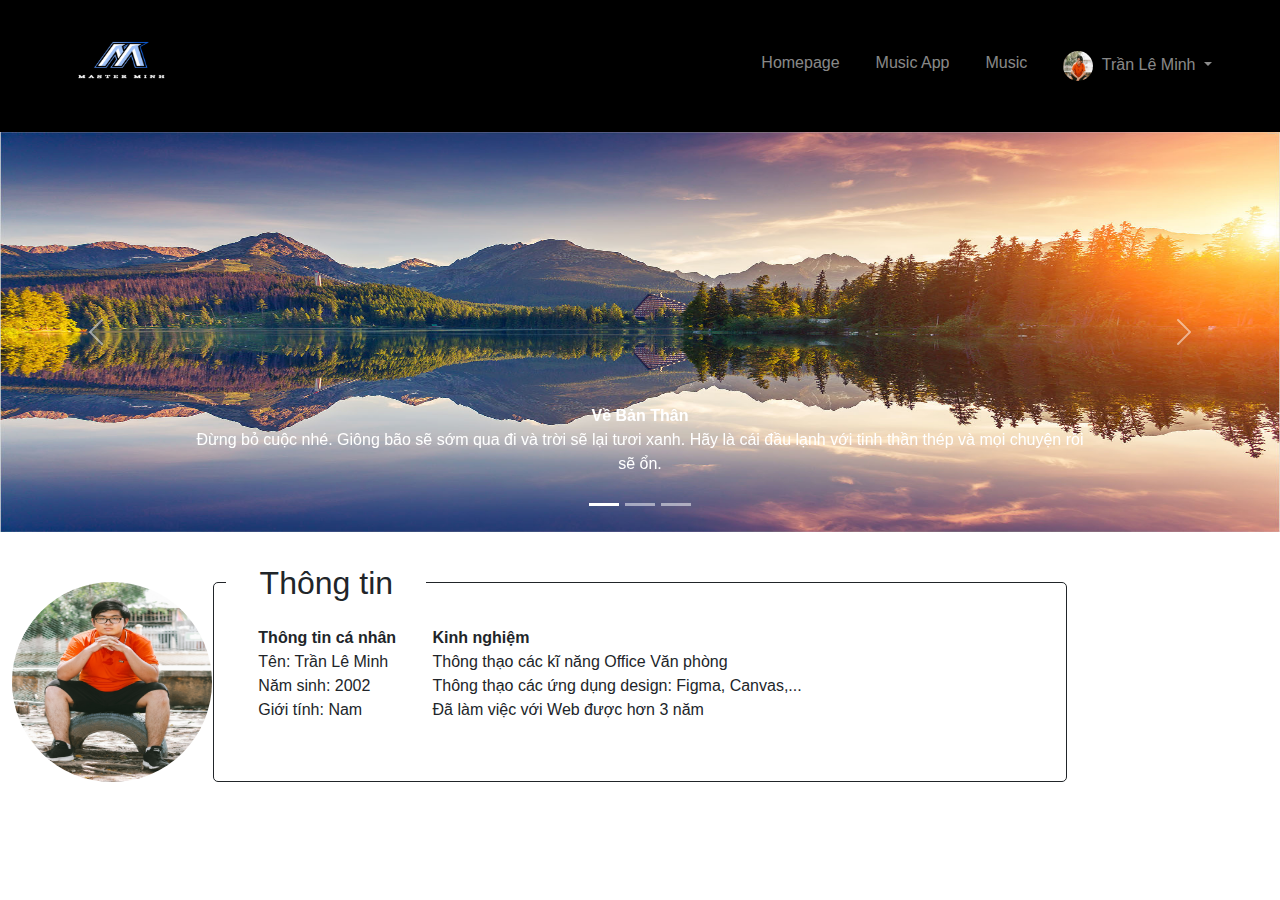
<file: owner.html>
<!DOCTYPE html>
<html lang="en">
<head>
    <meta charset="UTF-8">
    <meta name="viewport" content="width=device-width, initial-scale=1.0">
    <meta http-equiv="X-UA-Compatible" content="ie=edge">
    <title>Owner</title>
    <link rel="shortcut icon" href="image/icons/favicon.ico" type="image/png">
    <link rel="stylesheet" href="https://cdnjs.cloudflare.com/ajax/libs/font-awesome/6.4.0/css/all.min.css" />
    <link rel="stylesheet" href="css/bootstrap-5.3.0-alpha3-dist/bootstrap.min.css">
    <!--===============================================================================================-->
    <link rel="stylesheet" type="text/css" href="vendor/animate/animate.css">
    <!--===============================================================================================-->
    <link rel="stylesheet" type="text/css" href="css/owner.css">
    <!--===============================================================================================-->
</head>
<body>
    <header>
        <div class="container">
            <div class="row">
                <div class="col-3 logo">
                    <img src="image/logo.png" alt="Logo" style="width:100px; height:50px;">
                </div>
                <nav class="navbar navbar-expand-sm navbar-dark col-9">
                    <button class="navbar-toggler" type="button" data-bs-toggle="collapse"
                        data-bs-target="#collapsibleNavbar">
                        <span class="navbar-toggler-icon flex-row-reverse"></span>
                    </button>
                    <div class="collapse navbar-collapse flex-row-reverse" id="collapsibleNavbar">
                        <ul class="navbar-nav">
                            <li class="nav-item"><a class="nav-link" href="#">Homepage</a></li>
                            <li class="nav-item"><a class="nav-link" href="https://my-music.github.io/">Music App</a></li>
                            <li class="nav-item"><a class="nav-link" href="https://my-music.github.io/music.html">Music</a></li>
                            <!-- Dropdown -->
                            <li class="nav-item dropdown">
                                <a href="#" class="nav-link dropdown-toggle" id="navbardrop" data-bs-toggle="dropdown">
                                    <img class="rounded-circle" style="width:30px; height:30px;" src="image/avatar.jpg"
                                        alt="Ảnh người dùng">&nbsp
                                    Trần Lê Minh
                                </a>
                                <div class="dropdown-menu">
                                    <a class="dropdown-item" href="https://mastertlm.github.io/">Profile</i></a>
                                    <div class="dropdown-divider"></div>
                                    <a class="dropdown-item">Logout &nbsp <i class="fa fa-sign-out"></i></a>
                                </div>
                            </li>
                        </ul>
                    </div>
                </nav>
            </div>
        </div>
    </header>
<!--==========================================    Carousel  =====================================================-->
    <div id="carouselControls" class="carousel slide" data-bs-ride="carousel">
        <div class="carousel-indicators">
            <button type="button" data-bs-target="#carouselControls" data-bs-slide-to="0" class="active" aria-current="true" aria-label="Slide 1"></button>
            <button type="button" data-bs-target="#carouselControls" data-bs-slide-to="1" aria-label="Slide 2"></button>
            <button type="button" data-bs-target="#carouselControls" data-bs-slide-to="2" aria-label="Slide 3"></button>
        </div>
        <div class="carousel-inner">
            <div class="carousel-item active">
                <img src="image/carousel/img1.jpg" alt="First slide" class="d-block w-100" height="400px">
                <div class="carousel-caption d-none d-md-block animationSlide">
                    <strong>Về Bản Thân</strong>
                    <p>Đừng bỏ cuộc nhé. Giông bão sẽ sớm qua đi và trời sẽ lại tươi xanh. Hãy là cái đầu lạnh với tinh thần thép và mọi chuyện rồi sẽ ổn.</p>
                </div>
            </div>
            <div class="carousel-item">
                <img src="image/carousel/img2.jpg" alt="Second slide" class="d-block w-100" height="400px">
                <div class="carousel-caption d-none d-md-block animationSlide">
                    <strong>Về Gia Đình</strong>
                    <p>Gia đình là cả một khoảng trời tuổi thơ của mỗi người, là nơi để hoài niệm và quan trọng nhất ở đây có những con người luôn đứng sau ủng hộ cho bạn, và chắp cánh để bạn có thể vươn cao và vươn xa hơn.</p>
                </div>
            </div>
            <div class="carousel-item">
                <img src="image/carousel/img3.jpg" alt="Third slide" class="d-block w-100" height="400px">
                <div class="carousel-caption d-none d-md-block animationSlide">
                    <strong>Về Tình Yêu</strong>
                    <p>Tôi chỉ muốn yêu một người thật lâu… Rồi sau đó sẽ cùng nắm tay nhau đi hết cuối con đường dài của cuộc sốngTop 1500 + Những câu nói hay về tình yêu buồn, tan vỡ, hạnh phúc.</p>
                </div>
            </div>
        </div>
        <button class="carousel-control-prev" type="button" data-bs-target="#carouselControls" data-bs-slide="prev">
            <span class="carousel-control-prev-icon" aria-hidden="true"></span>
            <span class="visually-hidden">Previous</span>
        </button>
        <button class="carousel-control-next" type="button" data-bs-target="#carouselControls" data-bs-slide="next">
            <span class="carousel-control-next-icon" aria-hidden="true"></span>
            <span class="visually-hidden">Previous</span>
        </button>
    </div>
<!--==========================================   End Carousel  =====================================================-->
    <article>
        <div class="row">
            <div class="col-md-2 col-sm-12 col-12">
                <img class="img rounded-circle" src="image/avatar_hover.jpg">
            </div>
            <div class="col-md-8 col-sm-12 col-12 info">
                <h2 class="text-center" style="margin-bottom: 5px; transform: translateY(-50%); background: white; width:200px;">Thông tin</h2>
                <section class="aboutme">
                        <ul><strong>Thông tin cá nhân</strong>
                            <li>Tên: Trần Lê Minh</li>
                            <li>Năm sinh: 2002</li>
                            <li>Giới tính: Nam</li>
                        </ul >
                        <ul><strong>Kinh nghiệm</strong>
                            <li>Thông thạo các kĩ năng Office Văn phòng</li>
                            <li>Thông thạo các ứng dụng design: Figma, Canvas,...</li>
                            <li>Đã làm việc với Web được hơn 3 năm</li>
                        </ul>
                </section>
            </div>
        </div>
    </article>
    <footer class="site-footer">
        <div class="row">
            <a href="#" class="btn-target col-3" type ="button"><i class="fa-solid fa-house"></i></a>
            <a href="https://my-music.github.io/" class="btn-footer col-3" type ="button"><i class="fa-solid fa-headphones"></i></a>
            <a href="https://my-music.github.io/music.html" class="btn-footer col-3" type ="button"><i class="fa-solid fa-folder-closed"></i></a>
            <a href="#" class="btn-footer col-3" type ="button"><i class="fa-solid fa-heart-pulse"></i></a>
        </div>
    </footer>
    <!--===============================================================================================-->
    <script src="https://cdn.jsdelivr.net/npm/jquery@3.6.3/dist/jquery.slim.min.js"></script>
    <!--===============================================================================================-->
    <script type="text/javascript" src="js/bootstrap-5.3.0-alpha3-dist/bootstrap.bundle.min.js"></script>
    <!--===============================================================================================-->
    <script src="vendor/select2/select2.min.js"></script>
    <!--===============================================================================================-->
    <script src="vendor/tilt/tilt.jquery.min.js"></script>
    <!--===============================================================================================-->
    <!-- <script src="js/owner.js"></script> -->
    <!--===============================================================================================-->
</body>
</html>
</file>
<file: css/owner.css>
/* Reset default margin and padding */
* {
    margin: 0;
    padding: 0;
}

/* Basic styling */
body {
    font-family: Arial, sans-serif;
    font-size: 16px;
    line-height: 1.5;
}

.container {
    max-width: 1200px;
    margin: 0 auto;
    padding: 0 20px;
}

/* Header styling */
header {
    /* top: 0px; */
    background-color: black;
    color: #fff;
    padding: 35px 0;
    /* position: sticky;
    z-index: 999; */
    /* tránh đè content */
}

nav ul {
    list-style: none;
    display: flex;
    justify-content: flex-end;
}

nav ul li {
    margin-left: 20px;
}

nav ul li a {
    color: #fff;
    text-decoration: none;
}

article{
    margin: 50px 0;
}

footer{
    bottom: 0;
    position: sticky;
    z-index: 999;
    border-style: solid none;
    background:black;
}

/* Footer styling */

a.btn-footer {
    text-decoration: none;
    display: flex;
    justify-content: center;
    font-size: 30px;
    padding: 10px;
    color: white;
}
a.btn-target {
    text-decoration: none;
    display: flex;
    justify-content: center;
    font-size: 30px;
    padding: 10px;
    color: orangered;
}

@media only screen and (max-width: 600px) {
    header{
        display: none !important;
    }
    .carousel{
        display: none !important;
    }
    .info{
        margin-top: 35px;
    }
    .img{
        width: 100px !important;
        height: 100px;
    }    
}

@media only screen and (min-width: 600px) {
    footer{
        display: none !important;
    }
}

.info{
    border: 1px solid;
    border-radius: 5px;
}

.img{
    width: 200px;
    height: 200px;
}

        
ul {
    list-style-type: none;
    margin-left: 0;
    padding-right: 0;
    display: inline-block;  }
/* header.hide{
    position: inherit;
} */
</file>
